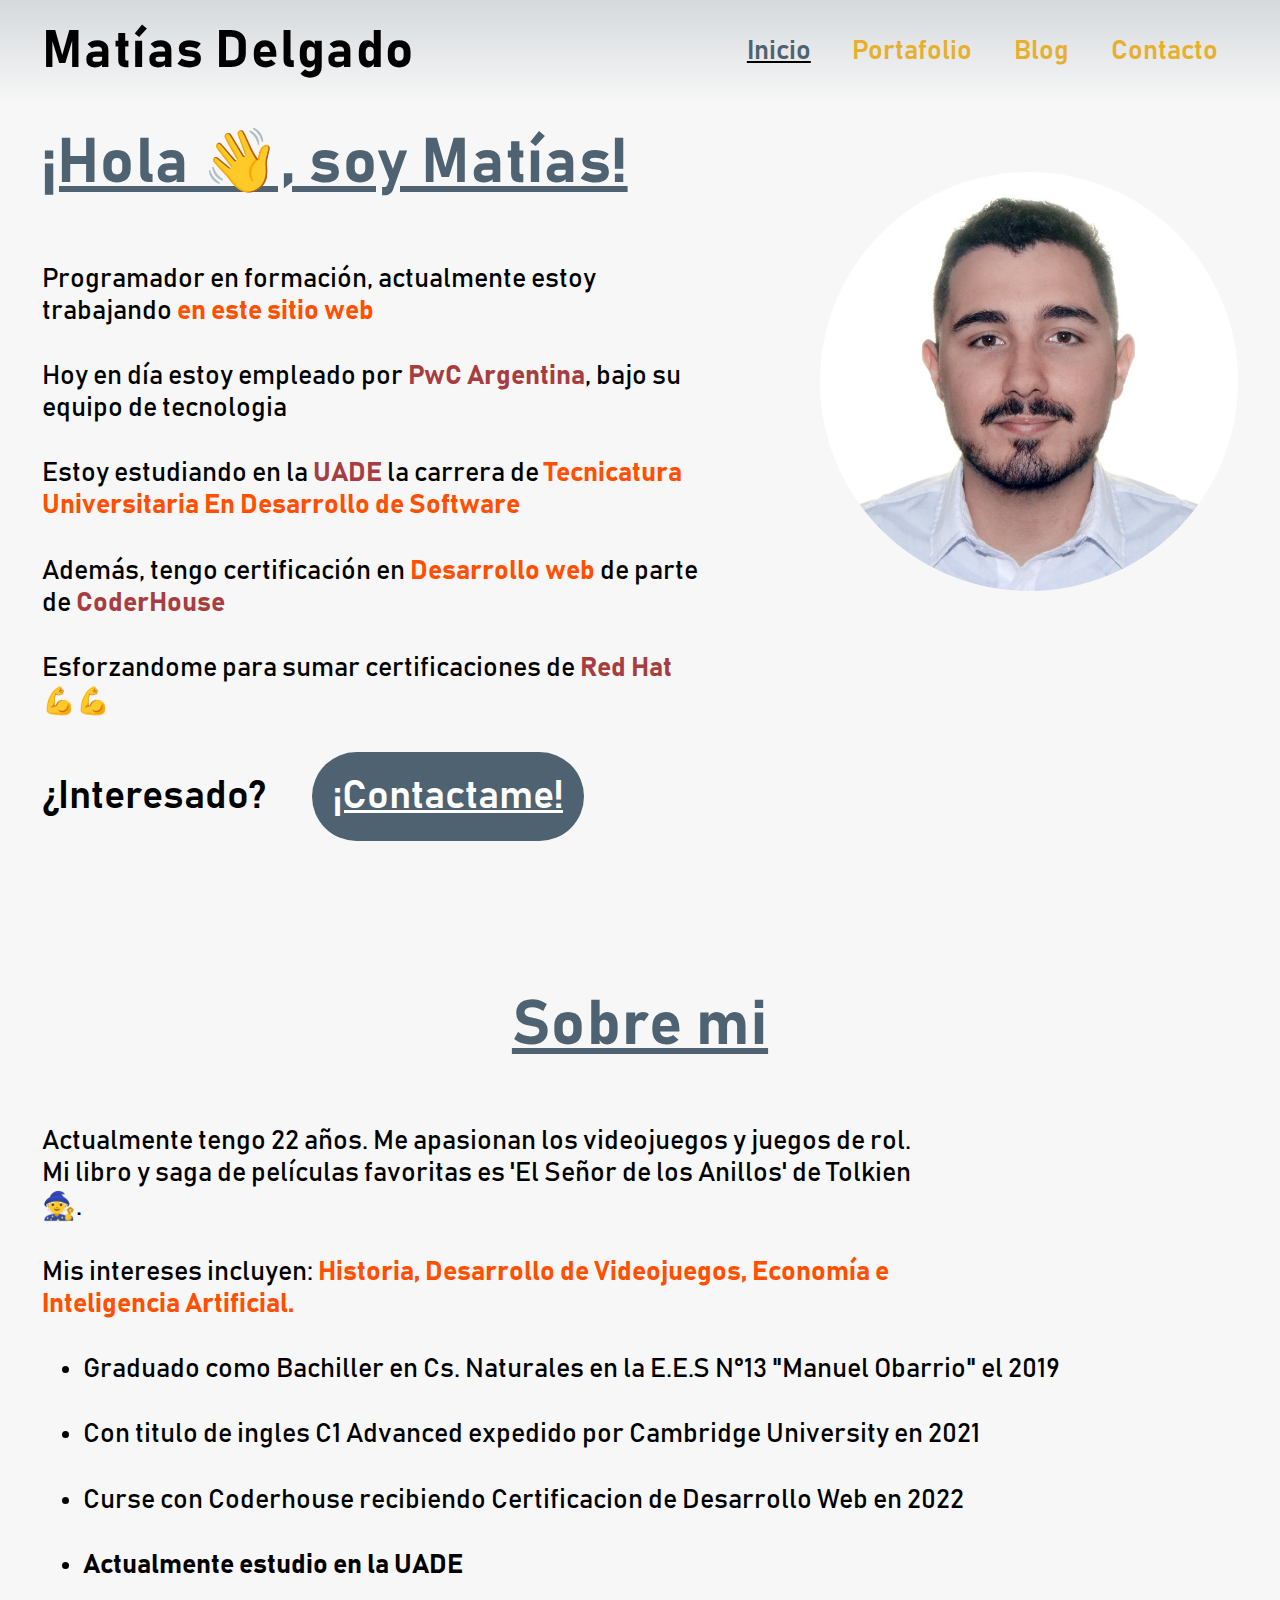
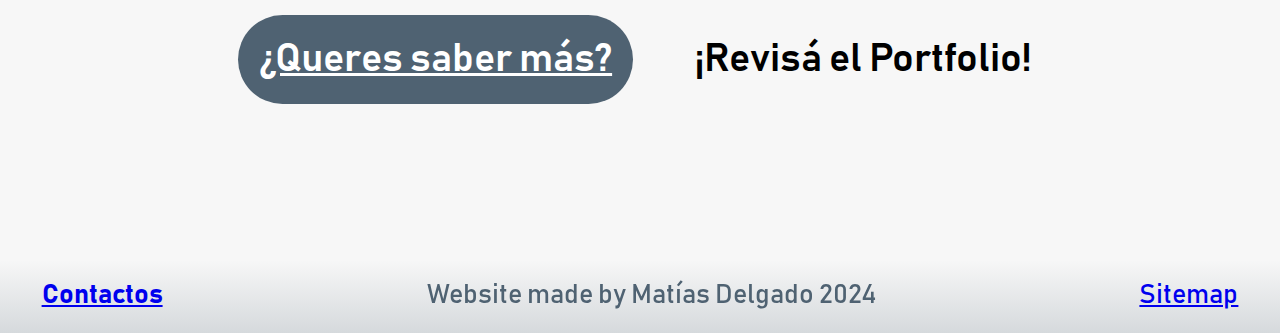
<file: index.html>
<!DOCTYPE html>
<html lang="en">
  <head>
    <!-- Website creado por Matías Delgado -->
    <meta charset="UTF-8" />
    <meta name="viewport" content="width=device-width, initial-scale=1.0" />
    <link rel="stylesheet" href="./css/main.css" />
    <title>Inicio | Matías Delgado</title>
  </head>
  <body>
    <header class="header-flex header-color modify-li-items">
      <h1 class="logotype-text">Matías Delgado</h1>
      <!-- Primary nav -->
      <!-- Esperando a clase de JS para añadir menu -->
      <button class="abrir-menu" id="open">abrir</button>
      <nav class="subtitle-text" id="nav">
        <button class="cerrar-menu" id="close">cerrar</button>
        <ul>
          <li class="underline selected">
            <a href="./index.html">Inicio</a>
          </li>
          <li>
            <a href="./pages/portfolio.html">Portafolio</a>
          </li>
          <li>
            <a href="./pages/blog.html">Blog</a>
          </li>
          <li>
            <a href="./pages/contact.html">Contacto</a>
          </li>
        </ul>
      </nav>
    </header>
    <main id="main">
      <!-- Pagina Home -->
      <!-- Breve presentación personal -->
      <!-- Foto mia -->
      <img
        src="./img/miFoto.jpg"
        alt="Foto Retrato mio circa 2023"
        class="photo-offset M-l move-img-down"
      />
      <h2 class="M-l title-text force-left underline">¡Hola 👋, soy Matías!</h2>

      <section class="p-width-adjust">
        <p>
          Programador en formación, actualmente estoy trabajando
          <b>en este sitio web</b>
        </p>
        <!-- Experiencias y logros mas relevantes -->
        <p>
          Hoy en día estoy empleado por
          <b class="reference">PwC Argentina</b>, bajo su equipo de tecnologia
        </p>
        <p>
          Estoy estudiando en la <b class="reference">UADE</b> la carrera de
          <b>Tecnicatura Universitaria En Desarrollo de Software</b>
        </p>
        <p>
          Además, tengo certificación en <b>Desarrollo web</b> de parte de
          <b class="reference">CoderHouse</b>
        </p>
        <p>
          Esforzandome para sumar certificaciones de
          <b class="reference">Red Hat</b> 💪💪
        </p>
        <p class="force-fit-width subtitle-text M-l container-center">
          ¿Interesado?
        </p>
        <a href="./pages/contact.html" class="button-box subtitle-text"
          >¡Contactame!</a
        >
        <!-- Resumen sobre mi y que ofrezco -->
      </section>

      <section class="clear-floats p-width-adjust-max">
        <h2 id="sobreMi" class="title-text underline">Sobre mi</h2>
        <!-- Sobre mi -->
        <!-- Biografia corta y personal -->
        <p>
          Actualmente tengo 22 años. Me apasionan los videojuegos y juegos de
          rol. Mi libro y saga de películas favoritas es 'El Señor de los
          Anillos' de Tolkien 🧙.
        </p>
        <p>
          Mis intereses incluyen:
          <b>
            Historia, Desarrollo de Videojuegos, Economía e Inteligencia
            Artificial.
          </b>
        </p>

        <!-- Formación Academica -->
        <ul>
          <li>
            <p>
              Graduado como Bachiller en Cs. Naturales en la E.E.S N°13 "Manuel
              Obarrio" el 2019
            </p>
          </li>
          <li>
            <p>
              Con titulo de ingles C1 Advanced expedido por Cambridge University
              en 2021
            </p>
          </li>
          <li>
            <p>
              Curse con Coderhouse recibiendo Certificacion de Desarrollo Web en
              2022
            </p>
          </li>
          <li>
            <p><strong>Actualmente estudio en la UADE</strong></p>
          </li>
        </ul>
        <div class="flex-container">
          <a
            href="./pages/portfolio.html"
            class="button-box subtitle-text M-l margin-bottom"
            >¿Queres saber más?</a
          >
          <p class="force-fit-width subtitle-text M-l container-center">
            ¡Revisá el Portfolio!
          </p>
        </div>
      </section>
    </main>
    <footer id="footer" class="footer-flex footer-color footer-adjust-bottom">
      <a href="./pages/contact.html"><strong>Contactos</strong></a>
      <p class="footer-text-fixed">Website made by Matías Delgado 2024</p>
      <a href="./pages/sitemap.html">Sitemap</a>
    </footer>
    <!-- SOLO LLAMA EL CODIGO PARA EL MENU HAMBURGUESA -->
    <script src="./code/main.js"></script>
    <!-- SOLO LLAMA EL CODIGO PARA EL MENU HAMBURGUESA -->
  </body>
</html>
</file>
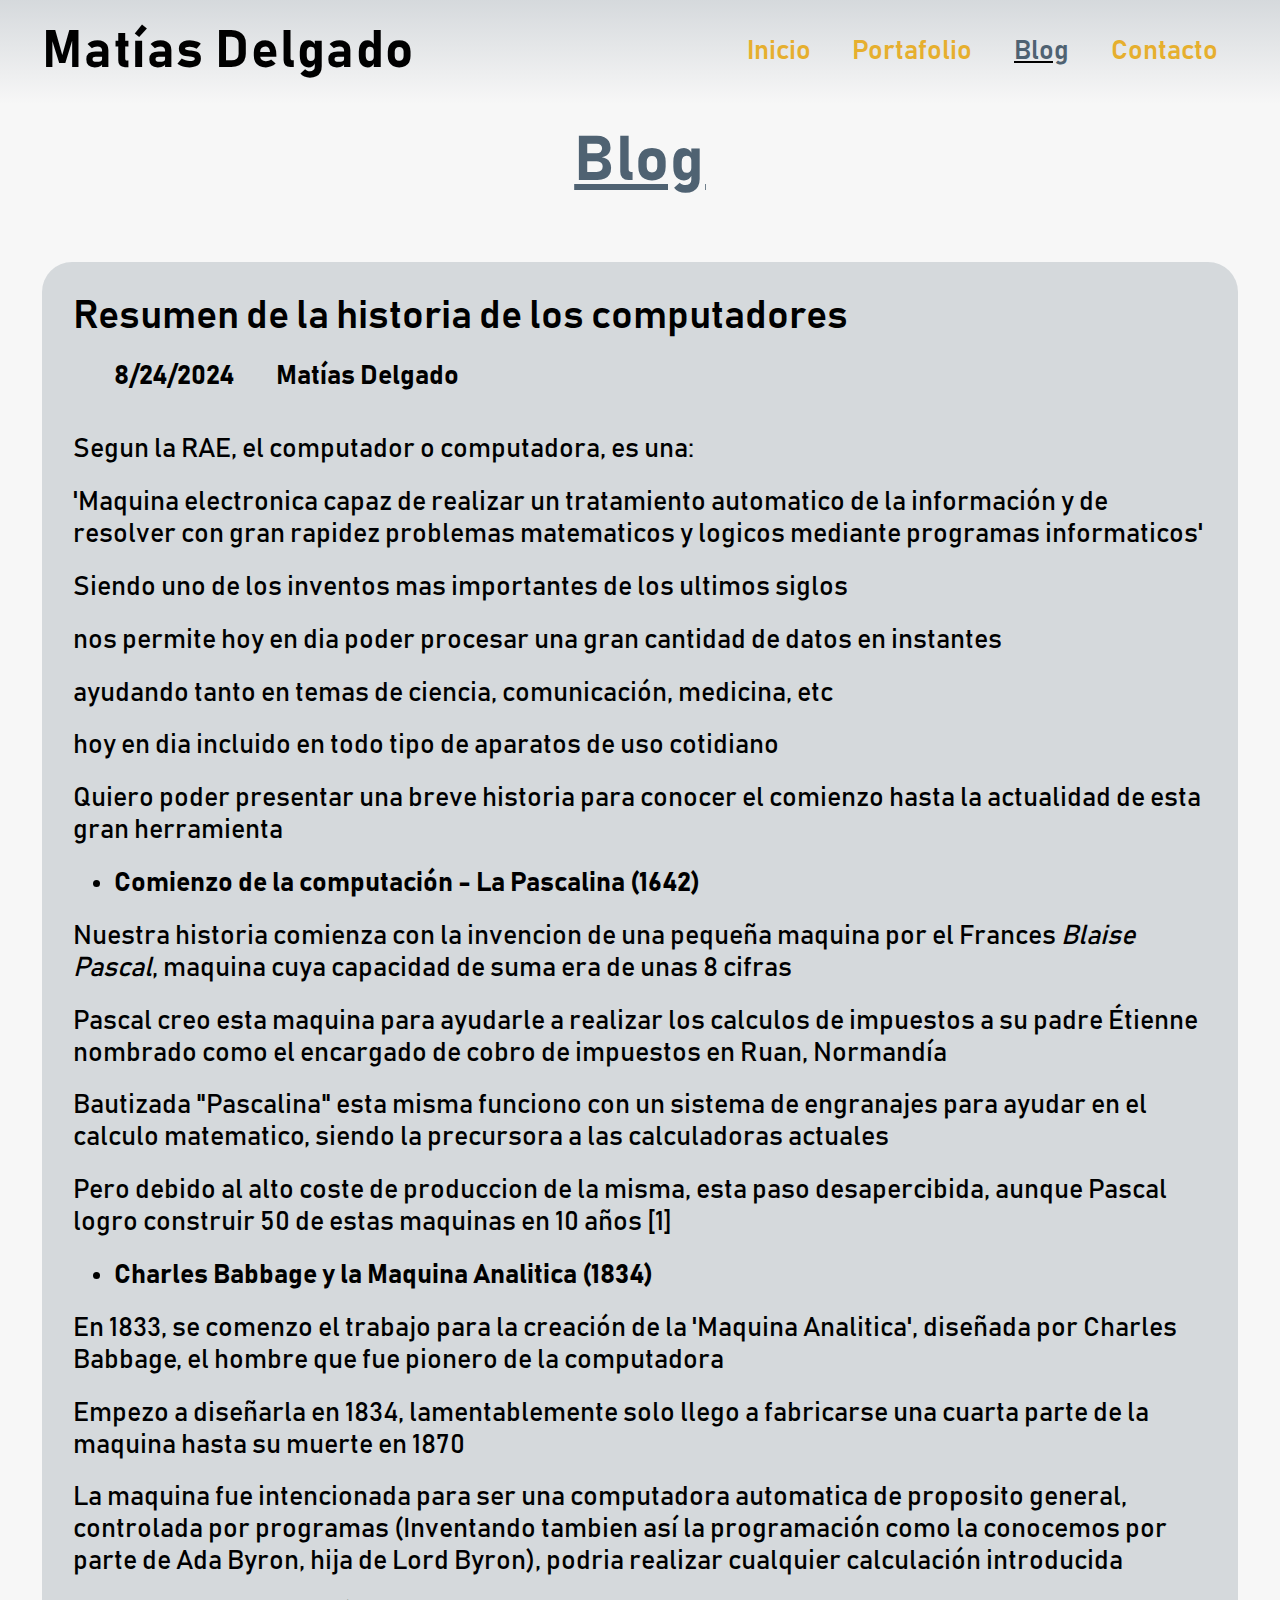
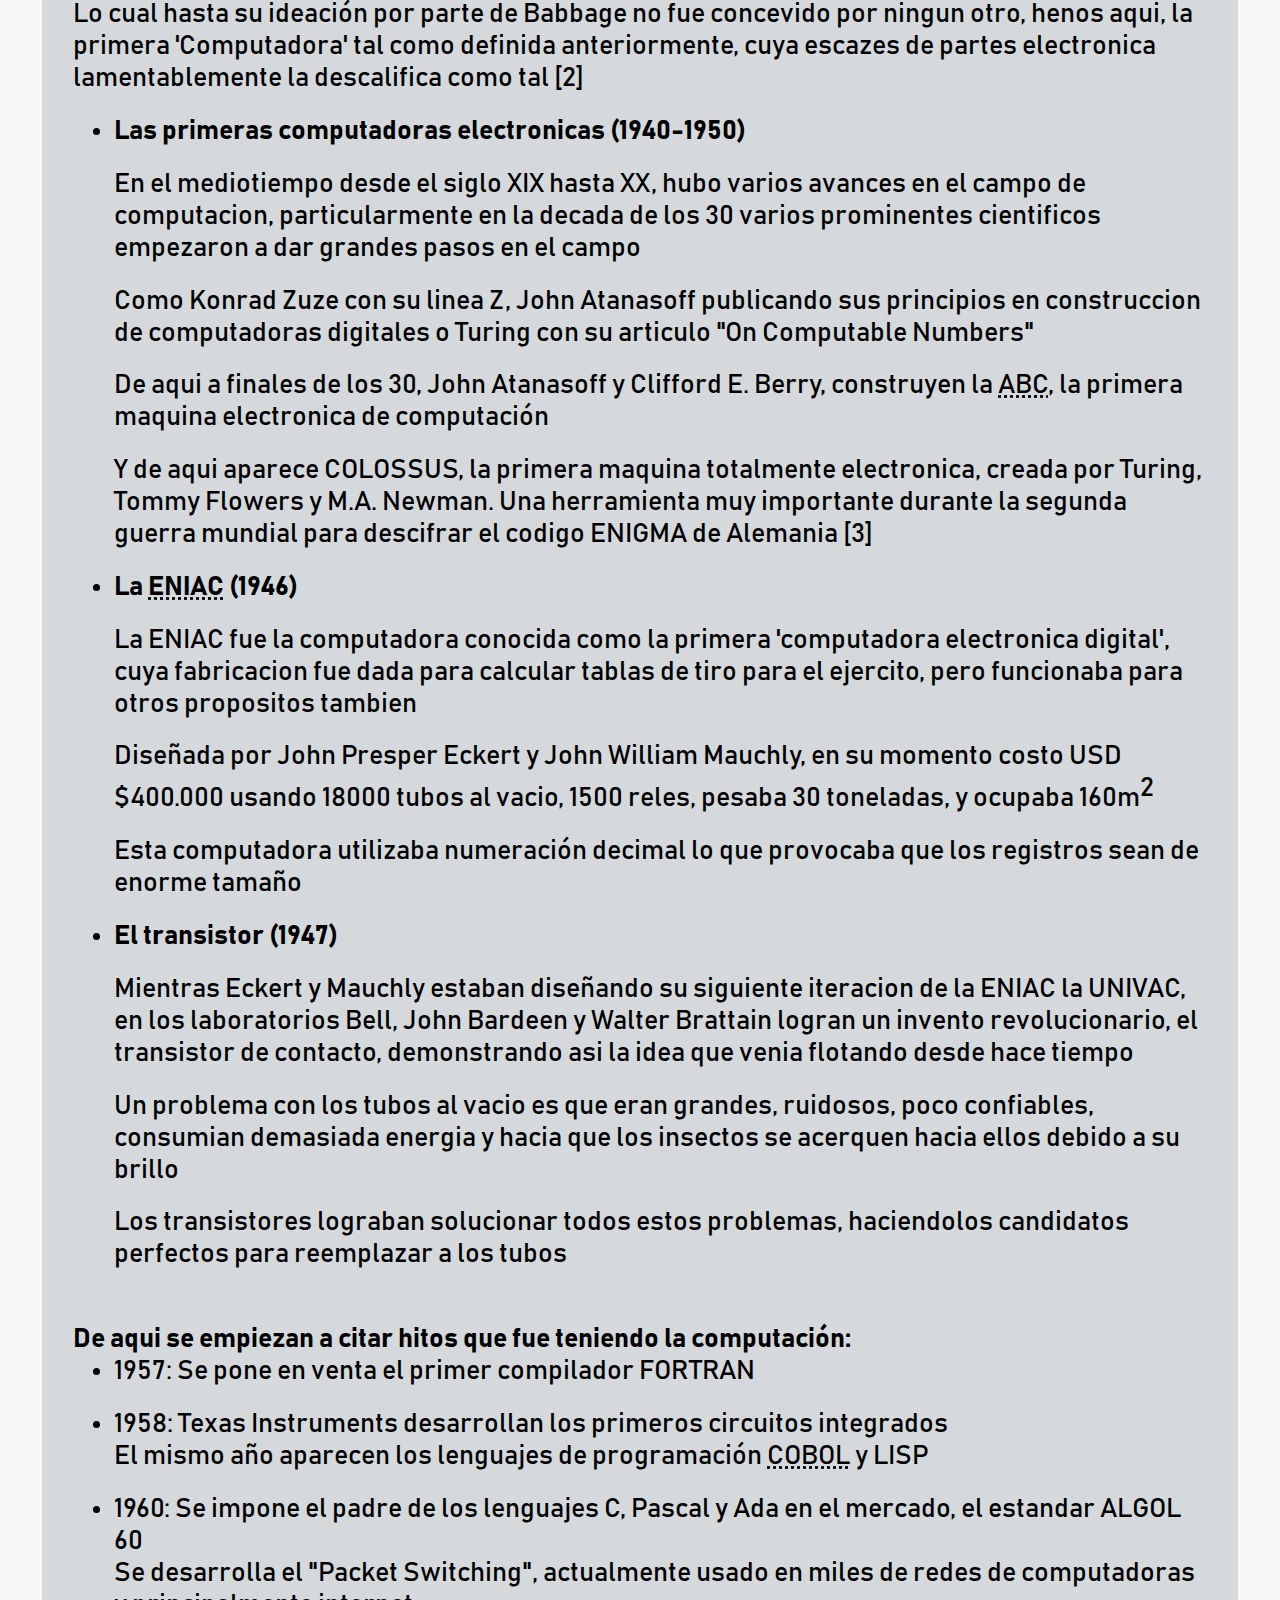
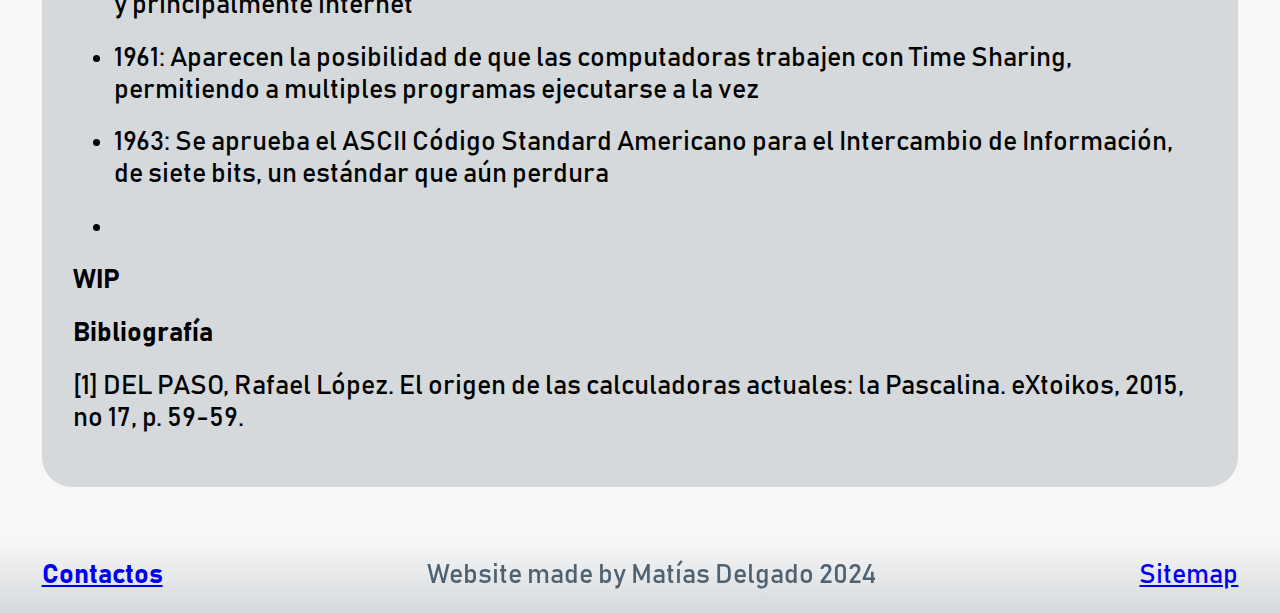
<file: pages/blog.html>
<!DOCTYPE html>
<html lang="en">
  <head>
    <meta charset="UTF-8" />
    <meta name="viewport" content="width=device-width, initial-scale=1.0" />
    <link rel="stylesheet" href="../css/main.css" />

    <title>Blog | Matías Delgado</title>
  </head>
  <body>
    <header class="header-flex header-color modify-li-items">
      <h1 class="logotype-text">Matías Delgado</h1>
      <!-- Primary nav -->
      <!-- Esperando a clase de JS para añadir menu -->
      <button class="abrir-menu" id="open">abrir</button>
      <nav class="subtitle-text" id="nav">
        <button class="cerrar-menu" id="close">cerrar</button>
        <ul>
          <li>
            <a href="../index.html">Inicio</a>
          </li>
          <li>
            <a href="./portfolio.html">Portafolio</a>
          </li>
          <li class="underline selected">
            <a href="./blog.html">Blog</a>
          </li>
          <li>
            <a href="./contact.html">Contacto</a>
          </li>
        </ul>
      </nav>
    </header>

    <main id="main">
      <h2 class="title-text underline">Blog</h2>
      <!-- Blogs divididos por articles -->

      <div>
        <article class="faded-block-color-blogpost">
          <hgroup>
            <h2 class="subtitle-text">
              Resumen de la historia de los computadores
            </h2>
            <h3>8/24/2024</h3>
            <h3>Matías Delgado</h3>
          </hgroup>
          <p>Segun la RAE, el computador o computadora, es una:</p>
          <p>
            <!-- Reemplazar una vez empezar a utilizar CSS, pre no gustar -->
            'Maquina electronica capaz de realizar un tratamiento automatico de
            la información y de resolver con gran rapidez problemas matematicos
            y logicos mediante programas informaticos'
          </p>
          <p>
            Siendo uno de los inventos mas importantes de los ultimos siglos
          </p>
          <p>
            nos permite hoy en dia poder procesar una gran cantidad de datos en
            instantes
          </p>
          <p>ayudando tanto en temas de ciencia, comunicación, medicina, etc</p>
          <p>hoy en dia incluido en todo tipo de aparatos de uso cotidiano</p>
          <p>
            Quiero poder presentar una breve historia para conocer el comienzo
            hasta la actualidad de esta gran herramienta
          </p>
          <ul>
            <li><h4>Comienzo de la computación - La Pascalina (1642)</h4></li>
            <p>
              Nuestra historia comienza con la invencion de una pequeña maquina
              por el Frances <i>Blaise Pascal</i>, maquina cuya capacidad de
              suma era de unas 8 cifras
            </p>
            <p>
              Pascal creo esta maquina para ayudarle a realizar los calculos de
              impuestos a su padre Étienne nombrado como el encargado de cobro
              de impuestos en Ruan, Normandía
            </p>
            <p>
              Bautizada "Pascalina" esta misma funciono con un sistema de
              engranajes para ayudar en el calculo matematico, siendo la
              precursora a las calculadoras actuales
            </p>
            <p>
              Pero debido al alto coste de produccion de la misma, esta paso
              desapercibida, aunque Pascal logro construir 50 de estas maquinas
              en 10 años [1]
            </p>
            <li><h4>Charles Babbage y la Maquina Analitica (1834)</h4></li>
            <p>
              En 1833, se comenzo el trabajo para la creación de la 'Maquina
              Analitica', diseñada por Charles Babbage, el hombre que fue
              pionero de la computadora
            </p>
            <p>
              Empezo a diseñarla en 1834, lamentablemente solo llego a
              fabricarse una cuarta parte de la maquina hasta su muerte en 1870
            </p>
            <p>
              La maquina fue intencionada para ser una computadora automatica de
              proposito general, controlada por programas (Inventando tambien
              así la programación como la conocemos por parte de Ada Byron, hija
              de Lord Byron), podria realizar cualquier calculación introducida
            </p>
            <p>
              Lo cual hasta su ideación por parte de Babbage no fue concevido
              por ningun otro, henos aqui, la primera 'Computadora' tal como
              definida anteriormente, cuya escazes de partes electronica
              lamentablemente la descalifica como tal [2]
            </p>
            <li>
              <h4>Las primeras computadoras electronicas (1940-1950)</h4>
              <p>
                En el mediotiempo desde el siglo XIX hasta XX, hubo varios
                avances en el campo de computacion, particularmente en la decada
                de los 30 varios prominentes cientificos empezaron a dar grandes
                pasos en el campo
              </p>
              <p>
                Como Konrad Zuze con su linea Z, John Atanasoff publicando sus
                principios en construccion de computadoras digitales o Turing
                con su articulo "On Computable Numbers"
              </p>
              <p>
                De aqui a finales de los 30, John Atanasoff y Clifford E. Berry,
                construyen la <abbr title="Atanasoff Berry Computer">ABC</abbr>,
                la primera maquina electronica de computación
              </p>
              <p>
                Y de aqui aparece COLOSSUS, la primera maquina totalmente
                electronica, creada por Turing, Tommy Flowers y M.A. Newman. Una
                herramienta muy importante durante la segunda guerra mundial
                para descifrar el codigo ENIGMA de Alemania [3]
              </p>
            </li>
            <li>
              <h4>
                La
                <abbr title="Electronic Numerical Integrator and Calculator"
                  >ENIAC</abbr
                >
                (1946)
              </h4>
              <p>
                La ENIAC fue la computadora conocida como la primera
                'computadora electronica digital', cuya fabricacion fue dada
                para calcular tablas de tiro para el ejercito, pero funcionaba
                para otros propositos tambien
              </p>
              <p>
                Diseñada por John Presper Eckert y John William Mauchly, en su
                momento costo USD $400.000 usando 18000 tubos al vacio, 1500
                reles, pesaba 30 toneladas, y ocupaba 160m<sup>2</sup>
              </p>
              <p>
                Esta computadora utilizaba numeración decimal lo que provocaba
                que los registros sean de enorme tamaño
              </p>
            </li>
            <li>
              <h4>El transistor (1947)</h4>
              <p>
                Mientras Eckert y Mauchly estaban diseñando su siguiente
                iteracion de la ENIAC la UNIVAC, en los laboratorios Bell, John
                Bardeen y Walter Brattain logran un invento revolucionario, el
                transistor de contacto, demonstrando asi la idea que venia
                flotando desde hace tiempo
              </p>
              <p>
                Un problema con los tubos al vacio es que eran grandes,
                ruidosos, poco confiables, consumian demasiada energia y hacia
                que los insectos se acerquen hacia ellos debido a su brillo
              </p>
              <p>
                Los transistores lograban solucionar todos estos problemas,
                haciendolos candidatos perfectos para reemplazar a los tubos
              </p>
            </li>
            <br />
            <strong
              >De aqui se empiezan a citar hitos que fue teniendo la
              computación:</strong
            >
            <br />
            <li>1957: Se pone en venta el primer compilador FORTRAN</li>
            <li>
              1958: Texas Instruments desarrollan los primeros circuitos
              integrados
              <p>
                El mismo año aparecen los lenguajes de programación
                <abbr title="Este todavia sigue en uso hasta ahora!"
                  >COBOL</abbr
                >
                y LISP
              </p>
            </li>
            <li>
              1960: Se impone el padre de los lenguajes C, Pascal y Ada en el
              mercado, el estandar ALGOL 60
              <p>
                Se desarrolla el "Packet Switching", actualmente usado en miles
                de redes de computadoras y principalmente internet
              </p>
            </li>
            <li>
              1961: Aparecen la posibilidad de que las computadoras trabajen con
              Time Sharing, permitiendo a multiples programas ejecutarse a la
              vez
            </li>
            <li>
              1963: Se aprueba el ASCII Código Standard Americano para el
              Intercambio de Información, de siete bits, un estándar que aún
              perdura
            </li>
            <li></li>
            <p><strong>WIP</strong></p>
          </ul>
          <p><strong>Bibliografía</strong></p>
          <p>
            [1] DEL PASO, Rafael López. El origen de las calculadoras actuales:
            la Pascalina. eXtoikos, 2015, no 17, p. 59-59.
          </p>
        </article>
      </div>
      <br />
    </main>
    <footer id="footer" class="footer-flex footer-color footer-adjust-bottom">
      <a href="./contact.html"><strong>Contactos</strong></a>
      <p class="footer-text-fixed">Website made by Matías Delgado 2024</p>
      <a href="./sitemap.html">Sitemap</a>
    </footer>
    <!-- SOLO LLAMA EL CODIGO PARA EL MENU HAMBURGUESA -->
    <script src="../code/main.js"></script>
    <!-- SOLO LLAMA EL CODIGO PARA EL MENU HAMBURGUESA -->
  </body>
</html>
</file>
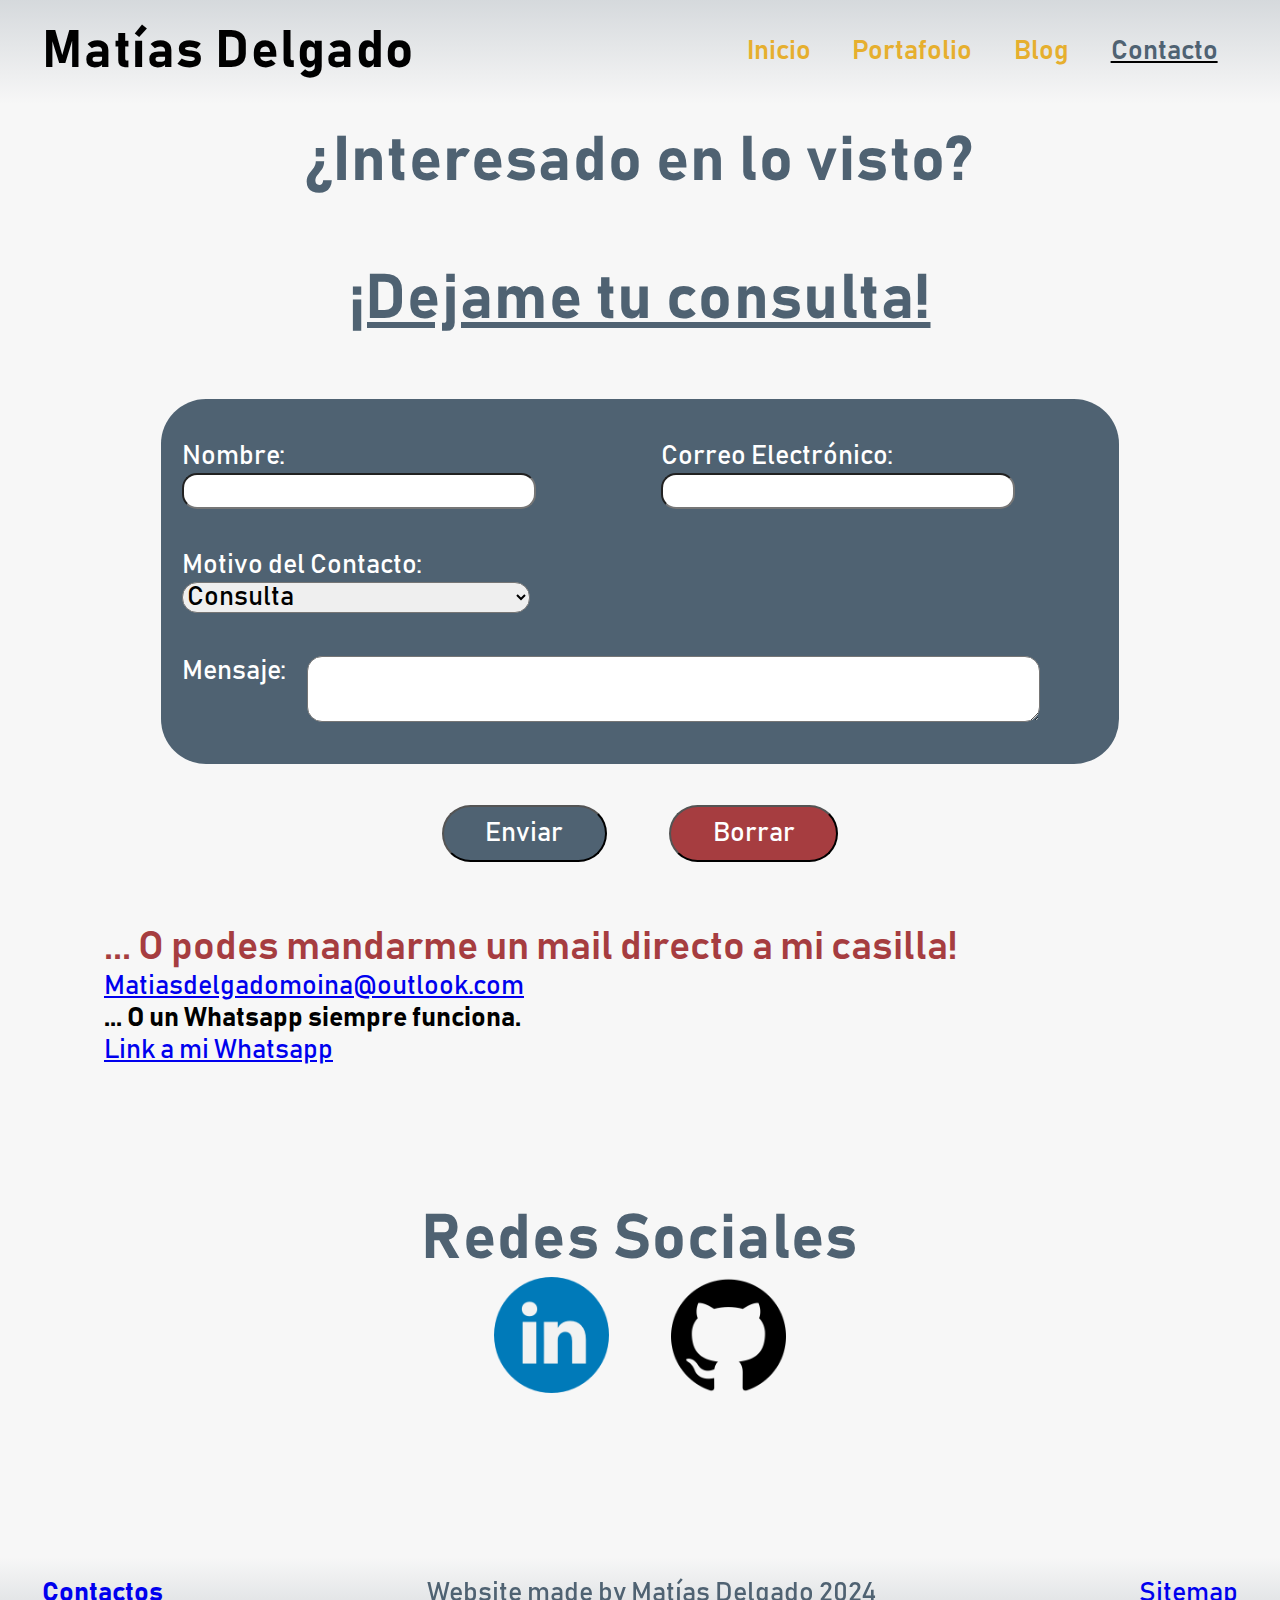
<file: pages/contact.html>
<!DOCTYPE html>
<html lang="en">
  <head>
    <meta charset="UTF-8" />
    <meta name="viewport" content="width=device-width, initial-scale=1.0" />
    <link rel="stylesheet" href="../css/main.css" />

    <title>Contacto | Matías Delgado</title>
  </head>
  <body>
    <header class="header-flex header-color modify-li-items">
      <h1 class="logotype-text">Matías Delgado</h1>
      <!-- Primary nav -->
      <!-- Esperando a clase de JS para añadir menu -->
      <button class="abrir-menu" id="open">abrir</button>
      <nav class="subtitle-text" id="nav">
        <button class="cerrar-menu" id="close">cerrar</button>
        <ul>
          <li>
            <a href="../index.html">Inicio</a>
          </li>
          <li>
            <a href="./portfolio.html">Portafolio</a>
          </li>
          <li>
            <a href="./blog.html">Blog</a>
          </li>
          <li class="underline selected">
            <a href="./contact.html">Contacto</a>
          </li>
        </ul>
      </nav>
    </header>
    <main id="main">
      <!-- Formulario de contacto. -->
      <h2 class="title-text">¿Interesado en lo visto?</h2>
      <h2 class="title-text underline">¡Dejame tu consulta!</h2>
      <form action="">
        <div class="block-color-grid">
          <!-- Nombre -->
          <div id="name-div">
            <label for="name">Nombre:</label>
            <input type="text" id="name" name="name" />
          </div>
          <!-- Correo -->
          <div id="email-div">
            <label for="email">Correo Electrónico:</label>
            <input type="email" id="email" name="email" required />
          </div>
          <!-- Contacto / Seleccionable -->
          <div id="type-div">
            <label for="reason">Motivo del Contacto:</label>
            <select id="reason" name="reason">
              <option value="general">Consulta</option>
              <option value="projectWeb">Propuesta de Proyecto Web</option>
              <option value="layout">Maquetación</option>
              <option value="feedback">Feedback</option>
              <option value="other">Otros</option>
            </select>
          </div>
          <!-- Mensaje -->
          <div id="text-div">
            <label for="message">Mensaje:</label>
            <textarea id="message" name="message"></textarea>
          </div>
        </div>
        <div class="flex-container M-l no-column">
          <button type="submit" class="button-box-primary">Enviar</button>
          <button type="reset" class="button-box-warning">Borrar</button>
        </div>
      </form>
      <section class="M-l padding-left">
        <h2 class="subtitle-text reference">
          ... O podes mandarme un mail directo a mi casilla!
        </h2>
        <!-- Reemplazar por mail de pagina para evitar spam en casilla personal -->
        <a href="mailto: matiasdelgadomoina@outlook.com"
          >Matiasdelgadomoina@outlook.com</a
        >
        <!-- Conseguir otro numero para encajar -->
        <h3>... O un Whatsapp siempre funciona.</h3>
        <a href="https://wa.me/5491161212565" target="_blank"
          >Link a mi Whatsapp</a
        >
      </section>
      <section class="flex-container row social-logo">
        <!-- 
           Enlaces a perfiles en redes sociales profesionales. 
           Y otras plataformas donde se tenga presencia profesional.
           -->
        <h2 class="title-text">Redes Sociales</h2>
        <a href="https://www.linkedin.com/in/mdelgadomoina/" target="_blank"
          ><img src="../img/RRSS/linkedin.png" alt="logo de linkedin"
        /></a>
        <a href="https://github.com/VistaO7" target="_blank"
          ><img src="../img/RRSS/github.png" alt="logo de GitHub"
        /></a>
      </section>
    </main>
    <footer id="footer" class="footer-flex footer-color footer-adjust-bottom">
      <a href="./contact.html"><strong>Contactos</strong></a>
      <p class="footer-text-fixed">Website made by Matías Delgado 2024</p>
      <a href="./sitemap.html">Sitemap</a>
    </footer>
    <!-- SOLO LLAMA EL CODIGO PARA EL MENU HAMBURGUESA -->
    <script src="../code/main.js"></script>
    <!-- SOLO LLAMA EL CODIGO PARA EL MENU HAMBURGUESA -->
  </body>
</html>
</file>
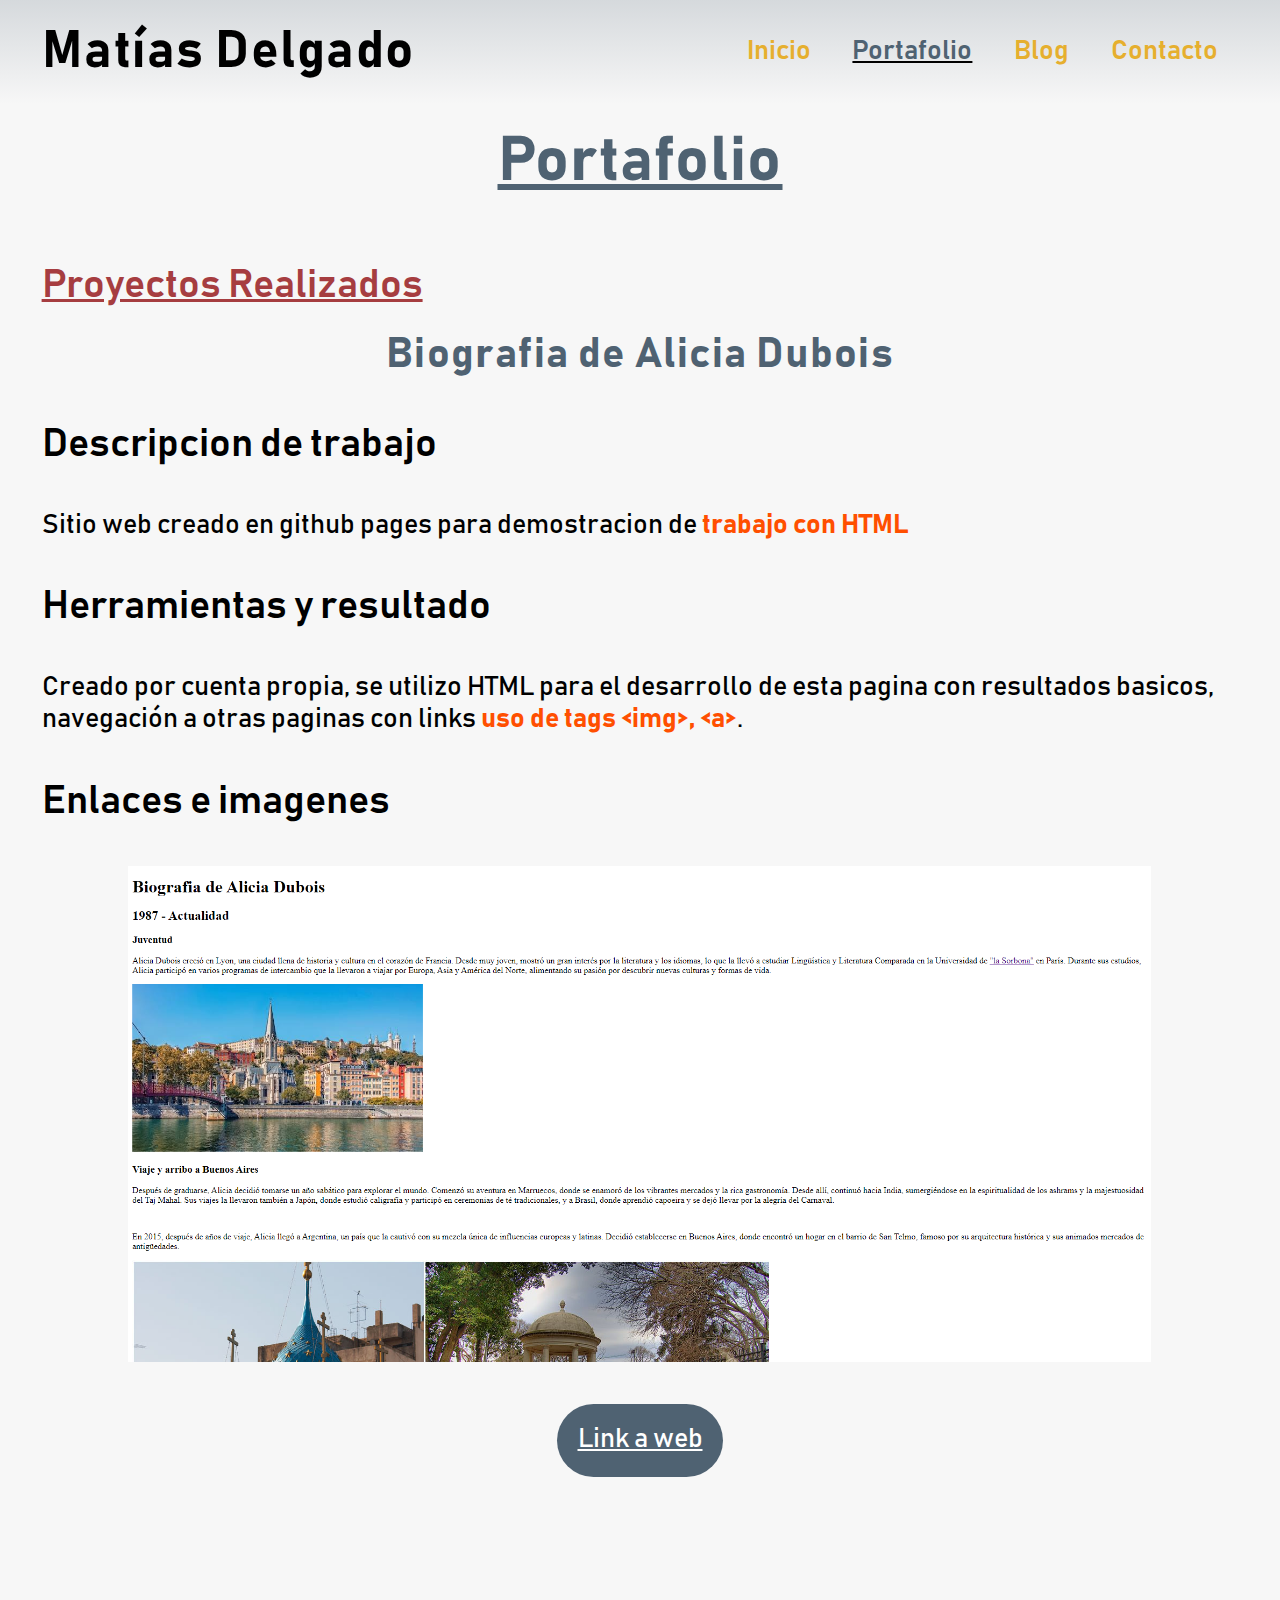
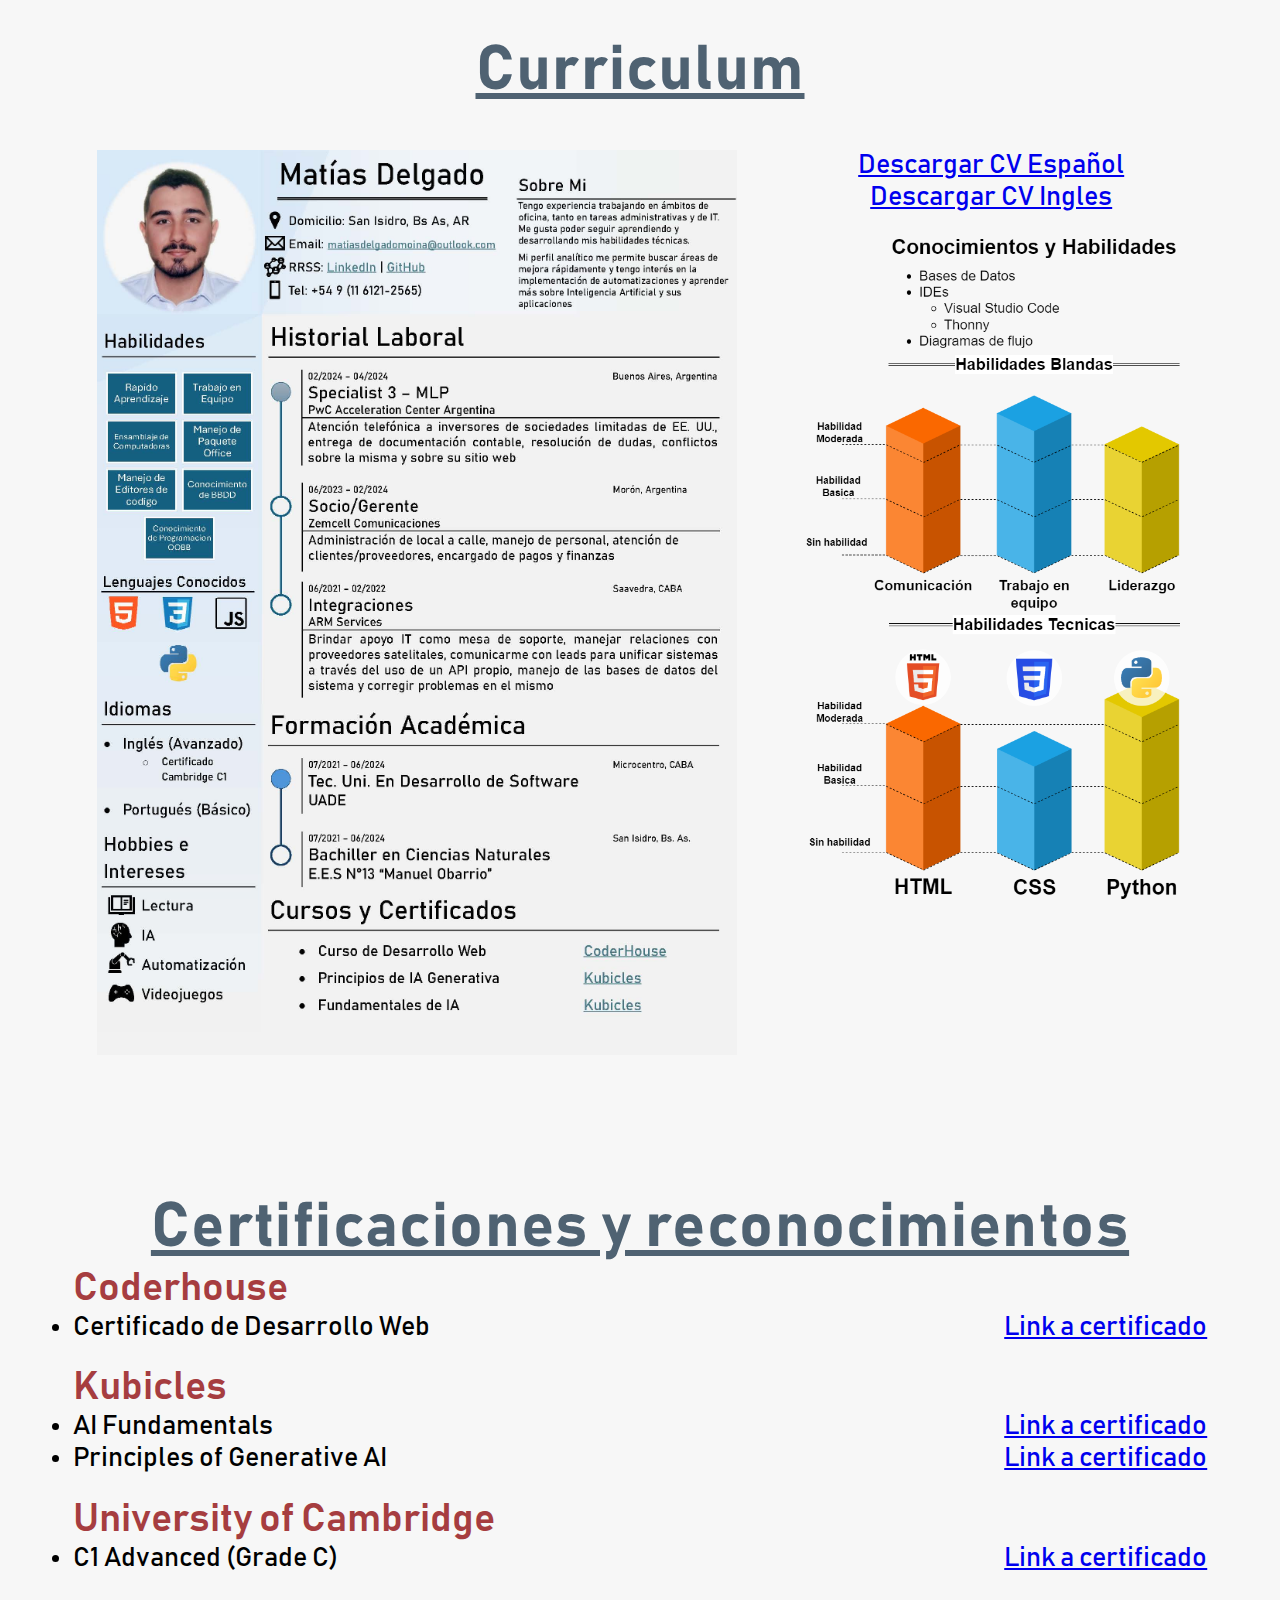
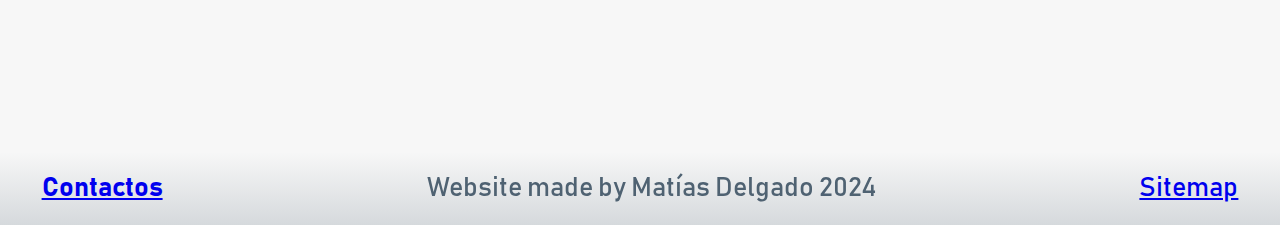
<file: pages/portfolio.html>
<!DOCTYPE html>
<html lang="en">
  <head>
    <meta charset="UTF-8" />
    <meta name="viewport" content="width=device-width, initial-scale=1.0" />
    <link rel="stylesheet" href="../css/main.css" />
    <title>Portafolio | Matías Delgado</title>
  </head>
  <body>
    <header class="header-flex header-color modify-li-items">
      <h1 class="logotype-text">Matías Delgado</h1>
      <!-- Primary nav -->
      <!-- Esperando a clase de JS para añadir menu -->
      <button class="abrir-menu" id="open">abrir</button>
      <nav class="subtitle-text" id="nav">
        <button class="cerrar-menu" id="close">cerrar</button>
        <ul>
          <li>
            <a href="../index.html">Inicio</a>
          </li>
          <li class="underline selected">
            <a href="./portfolio.html">Portafolio</a>
          </li>
          <li>
            <a href="./blog.html">Blog</a>
          </li>
          <li>
            <a href="./contact.html">Contacto</a>
          </li>
        </ul>
      </nav>
    </header>

    <main id="main">
      <h2 class="title-text underline">Portafolio</h2>
      <!-- Portafolio -->
      <h2 class="subtitle-text reference underline">Proyectos Realizados</h2>
      <!--       
      - Proyectos destacados con descripciones 
      - Detalles sobre rol, herramientas y resultados
      - Enlace a muestra de trabajos o casos de estudio 
      -->
      <section id="biography" class="flex-container adjust-margin-boxes">
        <h3 class="title-text reduced force-left">
          Biografia de Alicia Dubois
        </h3>
        <h4 class="subtitle-text">Descripcion de trabajo</h4>
        <p>
          Sitio web creado en github pages para demostracion de
          <b>trabajo con HTML</b>
        </p>
        <h4 class="subtitle-text">Herramientas y resultado</h4>
        <p>
          Creado por cuenta propia, se utilizo HTML para el desarrollo de esta
          pagina con resultados basicos, navegación a otras paginas con links
          <b>uso de tags &lt;img&gt;, &lt;a&gt;</b>.
        </p>
        <h4 class="subtitle-text">Enlaces e imagenes</h4>
        <img
          class="flex-container-img image-transform"
          src="../img/portfolioImages/biography/Screenshot1.png"
          alt="Imagen de la pagina, mostrando texto, links e imagenes de la misma"
        />
        <a
          href="https://mdelgadouade.github.io/delgado_1146841_13082024_IntroaHTML/"
          target="_blank"
          class="button-box flex-container-center"
          >Link a web</a
        >
      </section>
      <!-- Curriculum
      Resumen detallado de la experiencia laboral, educación y habilidades. -->
      <section class="flex-container row">
        <h2 class="title-text underline padding-bottom">Curriculum</h2>
        <img
          src="../img/portfolioImages/MatiasDelgado2024.jpg"
          alt="Imagen de mi Curriculum Vitae"
          height="1080"
          class="flex-container-img-small"
        />
        <div class="flex-container flex-direction-column">
          <a href="../files/MatiasDelgado2024.pdf" download=""
            >Descargar CV Español</a
          >
          <a href="../files/MatiasDelgado2024_English.pdf" download=""
            >Descargar CV Ingles</a
          >
          <img
            src="../img/portfolioImages/GraphHabilidades.png"
            alt="Grafico con habilidades y sus niveles respectivos"
            class="flex-container-img-smaller"
          />
        </div>
        <!-- Opción para descargar el currículum en formato PDF, además de incluir una versión en línea. -->
        <!-- Servicios
        Lista de los servicios ofrecidos. 
        Descripción detallada de cada servicio y cómo pueden ayudar a los clientes o
        empleadores. 
        -->
      </section>

      <section class="flex-container">
        <h2 class="title-text underline M-l adjust-text-size">
          Certificaciones y reconocimientos
        </h2>
        <h3 class="subtitle-text reference">Coderhouse</h3>
        <ul>
          <li>Certificado de Desarrollo Web</li>
          <a
            href="https://www.coderhouse.com/ar/certificados/6388d277714c5b000e0e5dea?lang="
            target="_blank"
            class="text-right"
            >Link a certificado</a
          >
        </ul>
        <h3 class="subtitle-text reference">Kubicles</h3>
        <ul>
          <li>AI Fundamentals</li>
          <a
            href="https://www.linkedin.com/in/mdelgadomoina/details/certifications/"
            target="_blank"
            class="text-right"
            >Link a certificado</a
          >
          <li>Principles of Generative AI</li>
          <a
            href="https://www.linkedin.com/in/mdelgadomoina/details/certifications/"
            target="_blank"
            class="text-right"
            >Link a certificado</a
          >
        </ul>
        <ul>
          <h3 class="subtitle-text reference">University of Cambridge</h3>
          <li>C1 Advanced (Grade C)</li>
          <a
            href="https://www.linkedin.com/in/mdelgadomoina/details/certifications/"
            target="_blank"
            class="text-right"
            >Link a certificado</a
          >
        </ul>
      </section>
    </main>
    <footer id="footer" class="footer-flex footer-color footer-adjust-bottom">
      <a href="./contact.html"><strong>Contactos</strong></a>
      <p class="footer-text-fixed">Website made by Matías Delgado 2024</p>
      <a href="./sitemap.html">Sitemap</a>
    </footer>
    <!-- SOLO LLAMA EL CODIGO PARA EL MENU HAMBURGUESA -->
    <script src="../code/main.js"></script>
    <!-- SOLO LLAMA EL CODIGO PARA EL MENU HAMBURGUESA -->
  </body>
</html>
</file>
<file: css/main.css>
@font-face {
  font-family: Bahnschrift;
  src: url(../fonts/BAHNSCHRIFT.TTF);
}
* {
  font-family: Bahnschrift;
  margin: 0;
  padding: 0;
  box-sizing: border-box;
  overflow: visible;
}

body {
  width: 100%;
  height: 100vh;
  display: flex;
  flex-direction: column;
  background-color: #f7f7f7;
}
body > header,
body > main,
body > footer {
  width: 100%;
  padding: 1rem 2rem;
}
body > main {
  flex: 1 0 auto;
}

.abrir-menu,
.cerrar-menu {
  display: none;
}

section {
  margin-bottom: 15vh;
}

.header-flex {
  padding: 1rem 2rem;
  display: flex;
  justify-content: space-between;
}

.footer-adjust-bottom {
  flex-shrink: 0;
}

.footer-flex {
  display: flex;
  justify-content: space-between;
}

.header-color,
.footer-color {
  background: #4f6272;
  background: linear-gradient(180deg, rgba(79, 98, 114, 0.2) 0%, rgba(79, 98, 114, 0) 100%);
}

.footer-color {
  background: linear-gradient(0deg, rgba(79, 98, 114, 0.2) 0%, rgba(79, 98, 114, 0) 100%);
}

.modify-li-items > nav > ul {
  list-style-type: none;
  display: flex;
  height: 100%;
  align-items: center;
}
.modify-li-items > nav > ul > li {
  padding: 0 1rem;
}
.modify-li-items > nav > ul > li > a {
  text-decoration: none;
}

nav a {
  color: #e6af2e;
}

.selected > a {
  color: #4f6272;
}

.float-right {
  float: right;
}

.padding-bottom {
  padding-bottom: 2rem;
}

* {
  font-size: 1.4rem;
}

.underline {
  text-decoration: underline;
}

.title-text {
  margin: auto;
  align-self: center;
  font-weight: 900;
  width: -moz-fit-content;
  width: fit-content;
  font-size: 3rem;
  letter-spacing: 1.4px;
  text-align: center;
  color: #4f6272;
  margin-bottom: 3rem;
}
.title-text.reduced {
  font-weight: 800;
  font-size: 2rem;
}

.logotype-text {
  font-weight: 800;
  font-size: 2.5rem;
  letter-spacing: 1.5px;
}

.subtitle-text {
  font-size: 1.9rem;
  font-weight: 600;
}

p.subtitle-text {
  display: inline;
}

.footer-text-fixed {
  align-self: center;
  text-align: center;
  flex-grow: 1;
  color: #4f6272;
  position: sticky;
  margin-bottom: 0;
  bottom: 0;
}

.text-right {
  text-align: right;
}

b {
  color: #ff4f00;
}

.reference {
  color: #a63d40;
}

p {
  margin-bottom: 1.6rem;
}

@media (max-device-width: 1440px) {
  * {
    font-size: 1.3rem;
  }
}
@media (max-device-width: 1024px) {
  * {
    font-size: 1.2rem;
  }
}
@media (max-device-width: 575px) {
  * > main {
    margin: auto;
  }
  * > main > section > p {
    width: 100%;
    margin: auto;
    margin-bottom: revert;
  }
  body > main {
    padding: 1rem 0.5rem;
  }
  nav {
    opacity: 0;
    visibility: hidden;
    background-color: #f7f7f7;
    width: 100vw;
    position: absolute;
    display: flex;
    flex-direction: column;
    top: 0;
    left: 0;
    bottom: 0;
  }
  nav > ul {
    width: 50vw;
    flex-direction: column;
    align-items: end;
    justify-content: space-evenly;
  }
  nav > ul > li {
    width: 100%;
    text-align: end;
    background-color: #4f6272;
  }
  nav > ul > li a {
    font-size: 2rem;
  }
  .visible {
    opacity: 1;
    visibility: visible;
  }
  .invisible {
    display: none;
  }
  .abrir-menu,
  .cerrar-menu {
    display: block;
  }
  .selected > a {
    color: #e6af2e;
  }
  .selected ~ li:not(.selected) > a {
    color: #fff;
  }
  .title-text {
    font-size: 2.5rem;
    clear: left;
  }
  .logotype-text {
    font-size: 1.5rem;
  }
  .modify-li-items > nav > div > a {
    overflow: visible;
    padding: 1px 2px 3px 4px;
    color: #6de3ce;
    text-decoration: none;
    font-size: 2rem;
  }
}
.p-width-adjust > p {
  width: 55%;
}
.p-width-adjust > ul {
  padding-left: 2rem;
}
.p-width-adjust-max > p {
  width: 75%;
}
.p-width-adjust-max > ul {
  padding-left: 2rem;
}

.force-left {
  margin-left: 0;
  margin-right: 0;
  text-align: left;
}

p.force-fit-width {
  display: inline-block;
  width: -moz-fit-content;
  width: fit-content;
  margin-right: 2rem;
}

.photo-offset {
  overflow: hidden;
  margin-top: 2.3rem;
  margin-bottom: 10rem;
  float: right;
  width: 35%;
  border-radius: 100%;
}

.clear-floats {
  clear: both;
}

a.button-box {
  border-radius: 50px;
  padding: 1rem;
  color: white;
  display: inline-block;
  width: -moz-fit-content;
  width: fit-content;
  background-color: #4f6272;
}

.flex-container {
  display: flex;
  align-items: center;
  justify-content: center;
}
.flex-container > * {
  margin: 0 1.5rem;
}
.flex-container-row-wrap {
  flex-direction: row;
  flex-wrap: wrap;
}
.flex-container ul {
  width: -webkit-fill-available;
  display: flex;
  justify-content: space-between;
  margin-bottom: 1rem;
  flex-wrap: wrap;
}
.flex-container ul > * {
  width: 55%;
}
.flex-container ul > a {
  width: initial;
}
.flex-container ul > h1,
.flex-container ul h2,
.flex-container ul h3,
.flex-container ul h4,
.flex-container ul h5,
.flex-container ul h6 {
  width: 100%;
}

img.float-img-left {
  float: left;
}

img.float-img-right {
  float: right;
}

@media (max-device-width: 575px) {
  a.button-box {
    text-align: center;
    display: block;
    margin: auto;
  }
  .p-width-adjust > p {
    width: 100%;
  }
  .p-width-adjust-max > p {
    width: 100%;
  }
  .flex-container {
    flex-direction: column;
  }
  .flex-container.M-l.no-column {
    flex-direction: row;
  }
  .flex-container.M-l.no-column button {
    padding: 0.5rem 1rem;
  }
  .M-l.move-img-down {
    width: 90%;
    margin-left: 5%;
    margin-bottom: 1rem;
    float: none;
  }
  .M-l.container-center {
    display: block;
    width: -moz-fit-content;
    width: fit-content;
    margin: auto;
    margin-bottom: 1rem;
  }
  .M-l.margin-bottom {
    margin-bottom: 1rem;
  }
  .M-l.force-left {
    margin: auto;
    text-align: center;
    margin-bottom: 1rem;
  }
}
.adjust-margin-boxes > * {
  margin: 1rem 0rem;
}

.image-transform {
  width: 80vw;
}

section.flex-container {
  display: flex;
  flex-direction: column;
  align-items: flex-start;
  flex-wrap: wrap;
}
section.flex-container.row {
  flex-direction: row;
}
section.flex-container.row > h1,
section.flex-container.row h2,
section.flex-container.row h3,
section.flex-container.row h4,
section.flex-container.row h5,
section.flex-container.row h6 {
  width: 100vw;
}

.flex-container-img {
  align-self: center;
}
.flex-container-img-small {
  border-radius: 50px;
  align-self: unset;
  width: 50vw;
  height: auto;
}
.flex-container-img-smaller {
  border-radius: 35px;
  margin: 1rem 0;
  align-self: unset;
  width: 30vw;
  height: auto;
}

.flex-container-center {
  align-self: center;
}

.flex-direction-column {
  flex-direction: column;
}

@media (max-device-width: 575px) {
  .M-l.hide {
    display: none;
  }
  .flex-container ul > * {
    width: 100%;
  }
  .flex-container-img-small {
    width: 100%;
  }
  .flex-container-img-smaller {
    width: 100%;
  }
  .flex-direction-column {
    margin: 1rem 0;
  }
  .flex-direction-column > * {
    margin: 0.5rem 0;
  }
  h2 {
    display: block;
    width: 100%;
    margin: auto;
  }
  section.flex-container .M-l.adjust-text-size {
    font-size: 1.8rem;
  }
}
.faded-block-color {
  background-color: rgba(79, 98, 114, 0.2);
}
.faded-block-color-blogpost {
  background-color: rgba(79, 98, 114, 0.2);
  padding: 1.5rem;
  border-radius: 30px;
}
.faded-block-color-blogpost hgroup {
  width: -moz-fit-content;
  width: fit-content;
  display: flex;
  flex-wrap: wrap;
}
.faded-block-color-blogpost hgroup h2 {
  width: -webkit-fill-available;
}
.faded-block-color-blogpost hgroup h3 {
  margin-left: 2rem;
}
.faded-block-color-blogpost li {
  margin-left: 2rem;
}
.faded-block-color-blogpost * {
  margin-bottom: 1rem;
}

form {
  width: 80%;
  margin: auto;
  margin-bottom: 3rem;
}

.block-color {
  background-color: #4f6272;
}
.block-color-grid {
  background-color: #4f6272;
  border-radius: 45px;
  padding: 1rem 0;
  margin-bottom: 2rem;
  display: grid;
  grid-template-areas: "name-div email-div" "type-div ." "text-div text-div";
}
.block-color-grid div {
  margin: 1rem;
}
.block-color-grid #name-div {
  grid-area: name-div;
}
.block-color-grid #email-div {
  grid-area: email-div;
}
.block-color-grid #type-div {
  grid-area: type-div;
}
.block-color-grid #text-div {
  grid-area: text-div;
  display: flex;
}
.block-color-grid #text-div > label {
  margin-right: 1rem;
}
.block-color-grid #text-div > textarea {
  width: 80%;
}
.block-color-grid * {
  border-radius: 15px;
}
.block-color-grid label {
  color: #fff;
}

.button-box-primary {
  border-radius: 50px;
  padding: 0.5rem 2rem;
  color: white;
  display: inline-block;
  width: -moz-fit-content;
  width: fit-content;
  background-color: #4f6272;
}
.button-box-warning {
  border-radius: 50px;
  padding: 0.5rem 2rem;
  color: white;
  display: inline-block;
  width: -moz-fit-content;
  width: fit-content;
  background-color: #a63d40;
}

.padding-left {
  padding-left: 3rem;
}

.social-logo img {
  border-radius: 100%;
  width: 9vw;
}

@media (max-device-width: 880px) {
  .M-l.padding-left {
    padding: 0 0.5rem;
  }
  a {
    text-overflow: ellipsis;
  }
  .social-logo img {
    width: 19vw;
  }
  .block-color-grid {
    grid-template-areas: "name-div" "email-div" "type-div" "text-div";
  }
  .block-color-grid input,
  .block-color-grid select {
    box-sizing: border-box;
    margin-left: 10%;
    width: 80%;
  }
  .block-color-grid #text-div {
    flex-direction: column;
  }
  .block-color-grid #text-div > textarea {
    width: 100%;
  }
}
@media (max-device-width: 575px) {
  form {
    width: 90%;
    margin: auto;
  }
}
</file>
